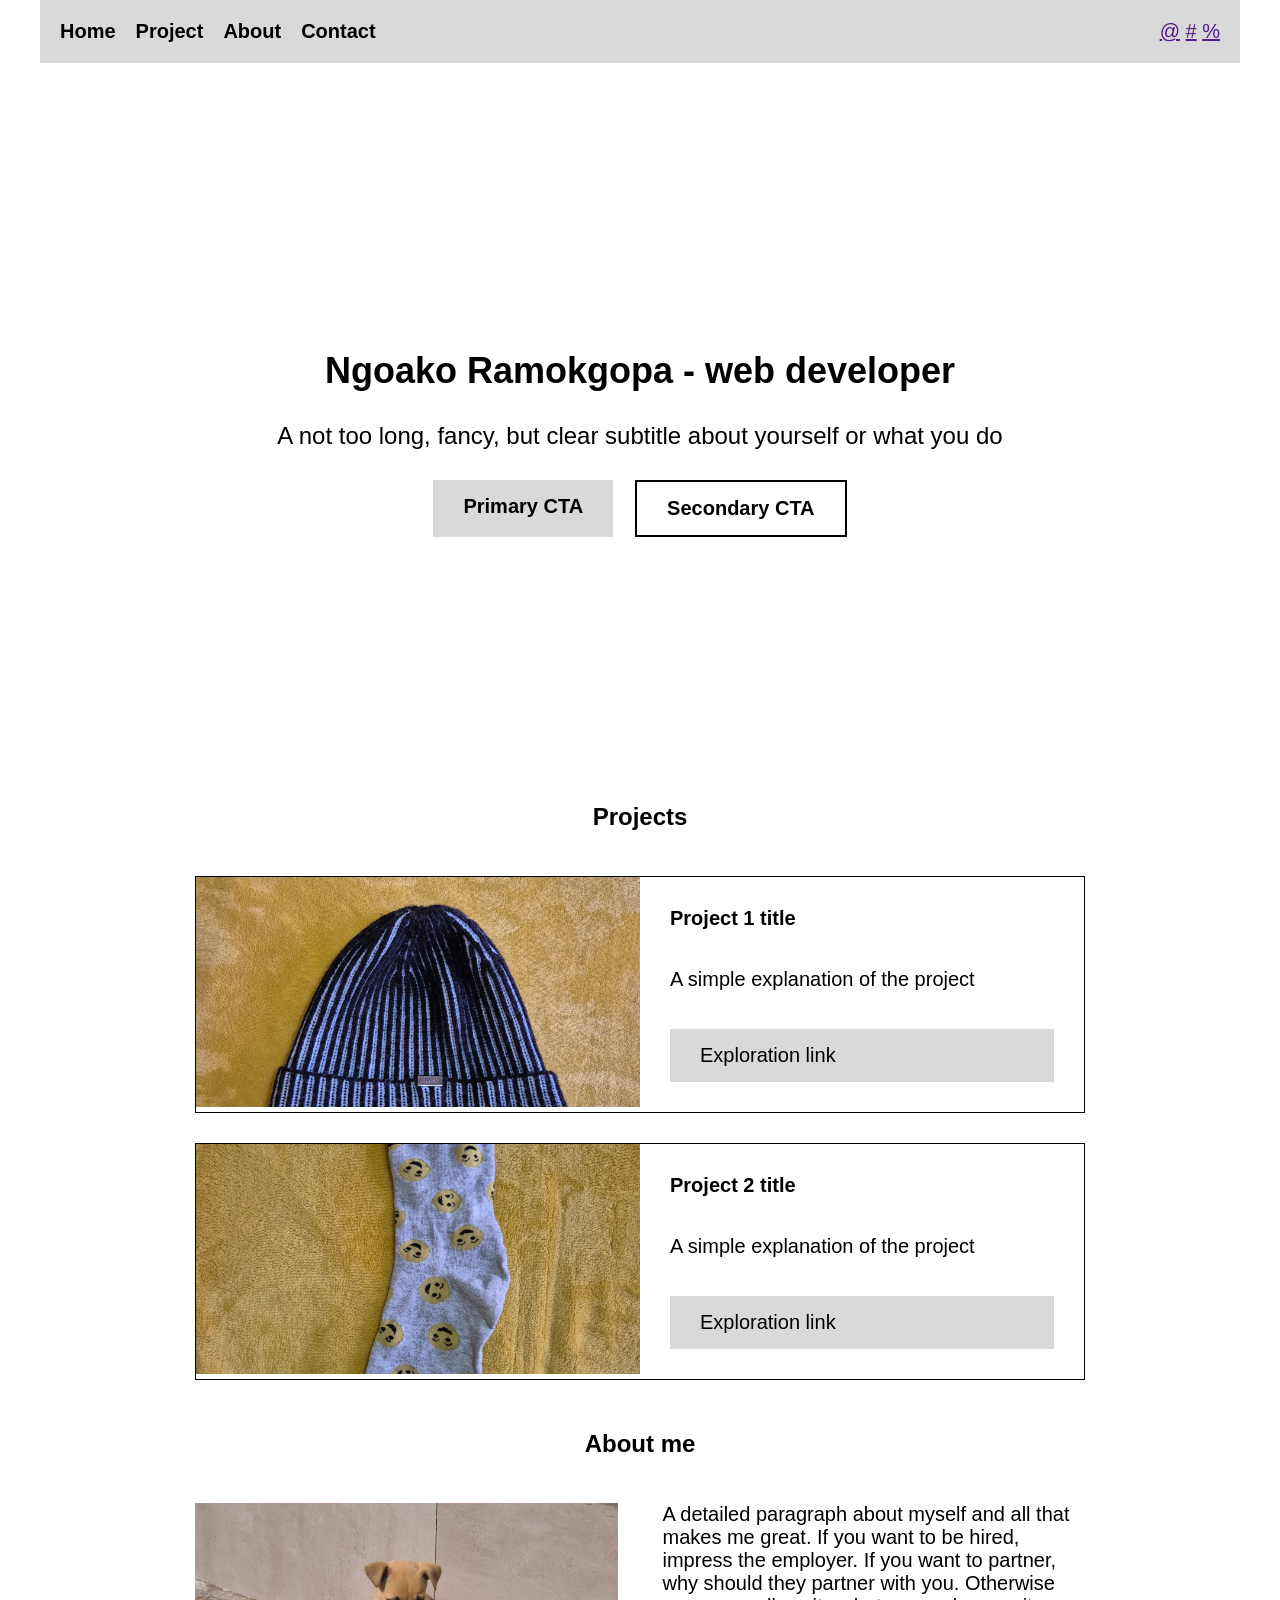
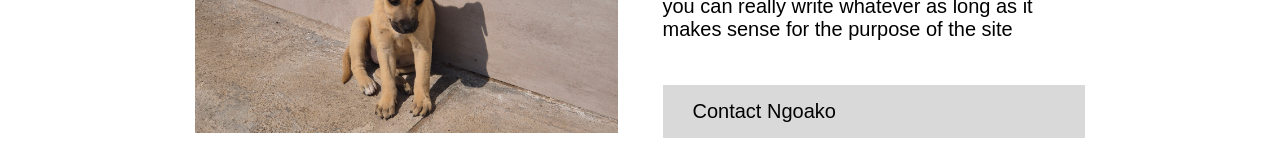
<file: index.html>
<!doctype html>
<html lang="en">
  <head>
    <meta charset="UTF-8" />
    <meta name="viewport" content="width=device-width, initial-scale=1.0" />
    <title>Document</title>
    <link rel="stylesheet" href="./style.css" />
  </head>
  <body>
    <section class="container">
      <nav>
        <div class="nav-links">
          <a href="./index.html" class="nav-link">Home</a>
          <a href="./index.html#projects" class="nav-link">Project</a>
          <a href="./index.html#about" class="nav-link">About</a>
          <a href="./contact.html" class="nav-link">Contact</a>
        </div>
        <div class="quick-links">
          <a href="" class="quick-link">@</a>
          <a href="" class="quick-link">#</a>
          <a href="" class="quick-link">%</a>
        </div>
      </nav>
      <main>
        <section class="hero">
          <h1>Ngoako Ramokgopa - web developer</h1>
          <p>
            A not too long, fancy, but clear subtitle about yourself or what you
            do
          </p>
          <div class="home-ctas">
            <a href="http://" class="primary-cta">Primary CTA</a>
            <a href="http://" class="secondary-cta">Secondary CTA</a>
          </div>
        </section>
        <section id="projects">
          <h2>Projects</h2>
          <div class="project-list">
            <div id="project1" class="project">
              <div class="project-image-container">
                <img
                  class="project-image"
                  src="./images/20260406_173557.jpg"
                  alt=""
                />
              </div>
              <div class="project-details-short">
                <h3>Project 1 title</h3>
                <p>A simple explanation of the project</p>
                <a class="project-cta" href="http://">Exploration link</a>
              </div>
            </div>
            <div id="project2" class="project">
              <div class="project-image-container">
                <img
                  class="project-image"
                  src="./images/20260406_173740.jpg"
                  alt=""
                />
              </div>
              <div class="project-details-short">
                <h3>Project 2 title</h3>
                <p>A simple explanation of the project</p>
                <a class="project-cta" href="http://">Exploration link</a>
              </div>
            </div>
          </div>
        </section>
        <section id="about">
          <h2>About me</h2>
          <div class="about-container">
            <div class="about-image-container">
              <img
                class="about-image"
                src="./images/20260519_120015.jpg"
                alt=""
              />
            </div>
            <div class="about-details">
              <p>
                A detailed paragraph about myself and all that makes me great.
                If you want to be hired, impress the employer. If you want to
                partner, why should they partner with you. Otherwise you can
                really write whatever as long as it makes sense for the purpose
                of the site
              </p>
              <a class="about-cta" href="http://">Contact Ngoako</a>
            </div>
          </div>
        </section>
      </main>
    </section>
    <script src="./script.js"></script>
  </body>
</html>
</file>
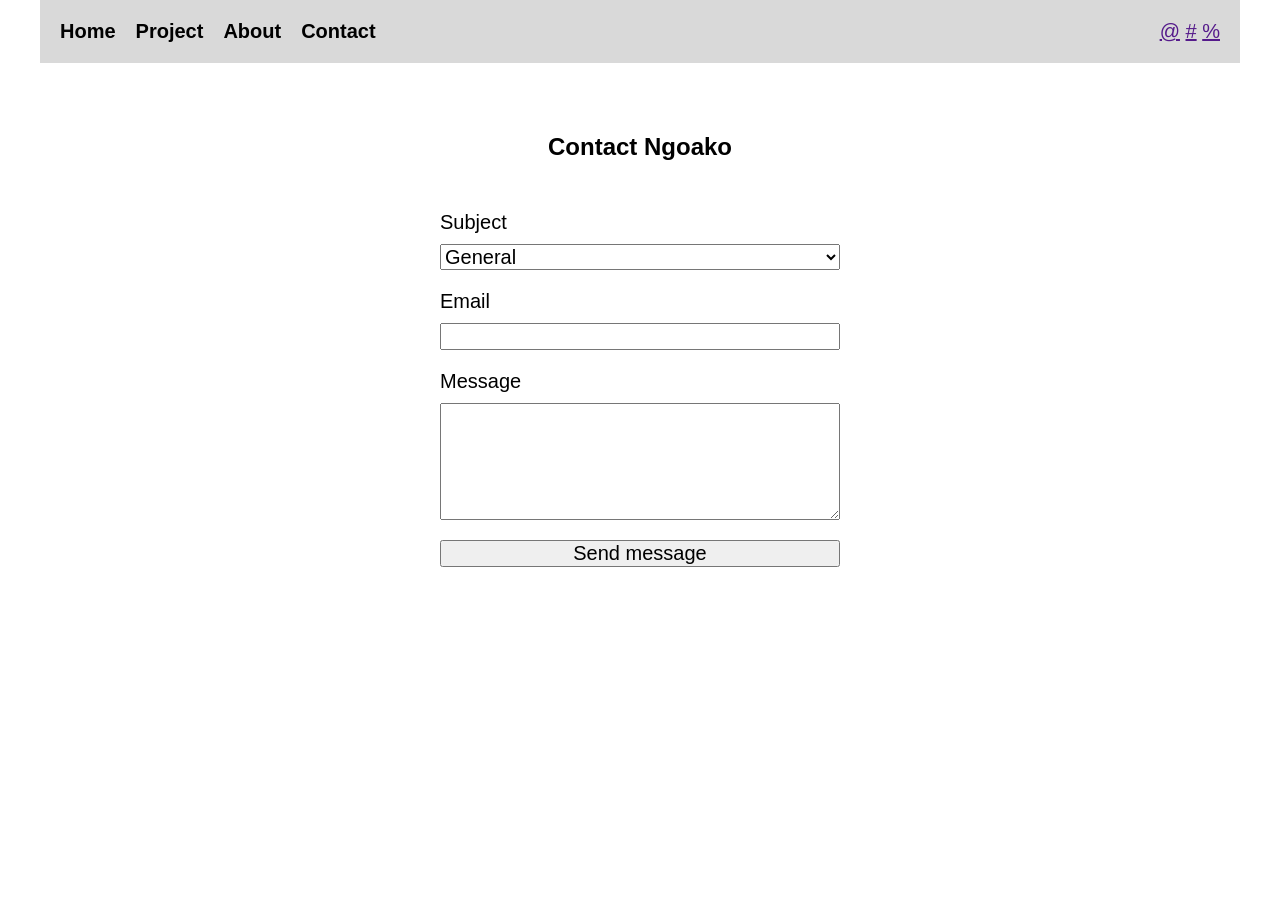
<file: contact.html>
<!doctype html>
<html lang="en">
  <head>
    <meta charset="UTF-8" />
    <meta name="viewport" content="width=device-width, initial-scale=1.0" />
    <title>Document</title>
    <link rel="stylesheet" href="./style.css" />
  </head>
  <body>
    <section class="container">
      <nav>
        <div class="nav-links">
          <a href="./index.html" class="nav-link">Home</a>
          <a href="./index.html#projects" class="nav-link">Project</a>
          <a href="./index.html#about" class="nav-link">About</a>
          <a href="./contact.html" class="nav-link">Contact</a>
        </div>
        <div class="quick-links">
          <a href="" class="quick-link">@</a>
          <a href="" class="quick-link">#</a>
          <a href="" class="quick-link">%</a>
        </div>
      </nav>
      <main>
        <section class="contact-form-section">
          <h2>Contact Ngoako</h2>
          <form action="" id="contact-form">
            <div class="form-field">
              <label for="form-subject"> Subject </label>
              <select name="subject" id="form-subject">
                <option value="general">General</option>
                <option value="freelance">Freelance opportunity</option>
              </select>
            </div>
            <div class="form-field">
              <label for="form-email"> Email </label>
              <input type="email" name="form-email" id="form-email" />
            </div>
            <div class="form-field freelance-field">
              <label for="form-budget"> Budget </label>
              <div class="form-budget-options">
                <div>
                  <input type="radio" name="form-budget" id="budget-1" />
                  <label for="budget-1">R5000 - R10000</label>
                </div>
                <div>
                  <input type="radio" name="form-budget" id="budget-2" />
                  <label for="budget-2">R10000 - R20000</label>
                </div>
                <div>
                  <input type="radio" name="form-budget" id="budget-3" />
                  <label for="budget-3">R20000 - R30000</label>
                </div>
                <div>
                  <input type="radio" name="form-budget" id="budget-4" />
                  <label for="budget-4">R30000+</label>
                </div>
              </div>
            </div>
            <div class="form-field">
              <label for="form-message"> Message </label>
              <textarea name="message" id="form-message" rows="5"></textarea>
            </div>
            <div class="form-field">
              <input type="submit" value="Send message" id="form-submit" />
            </div>
          </form>
        </section>
      </main>
    </section>
    <script src="./script.js"></script>
  </body>
</html>
</file>
<file: style.css>
* {
  padding: 0;
  margin: 0;
  font-family: sans-serif;
  font-size: 20px;
  box-sizing: border-box;
}

body {
  display: flex;
  justify-content: center;
}

.container {
  display: flex;
  flex-direction: column;
  align-items: center;
  width: 100%;
  max-width: 1200px;
}

nav {
  display: flex;
  justify-content: space-between;
  padding: 20px;
  background-color: #d9d9d9;
  width: 100%;
}

.nav-links {
  display: flex;
  gap: 20px;
}

.nav-link {
  text-decoration: none;
  color: black;
  font-weight: 700;
}

main {
  padding: 20px;
  max-width: 930px;
  width: 100%;
}

.hero {
  display: flex;
  flex-direction: column;
  align-items: center;
  justify-content: center;
  gap: 30px;
  min-height: 80vh;
}

.home-ctas {
  display: flex;
  gap: 22px;
}

.primary-cta,
.secondary-cta {
  text-decoration: none;
  color: black;
  font-weight: 700;
}

.primary-cta {
  background-color: #d9d9d9;
  padding: 15px 30px;
}

.secondary-cta {
  border: solid black 2px;
  padding: 15px 30px;
}

.hero h1 {
  font-size: 36px;
}

.hero p {
  font-size: 24px;
}

#projects {
  display: flex;
  flex-direction: column;
  align-items: center;
  gap: 45px;
}

h2 {
  font-size: 24px;
}

.project {
  display: grid;
  grid-template-columns: 1fr 1fr;
  grid-template-rows: 1;
  /* gap: 45px; */
  border: 1px solid black;
}

.project-list {
  display: flex;
  flex-direction: column;
  gap: 30px;
  width: 100%;
}

.project-image {
  width: 100%;
  height: 230px;
  object-fit: cover;
}

.project-details-short {
  display: flex;
  flex-direction: column;
  justify-content: space-between;
  padding: 30px;
}

.project-cta {
  text-decoration: none;
  color: black;
  display: flex;
  background-color: #d9d9d9;
  padding: 15px 30px;
}

#about {
  display: flex;
  flex-direction: column;
  align-items: center;
  gap: 45px;
  padding-top: 50px;
}

.about-container {
  display: grid;
  grid-template-columns: 1fr 1fr;
  gap: 45px;
}

.about-image {
  width: 100%;
  height: 230px;
  object-fit: cover;
}

.about-details {
  display: flex;
  flex-direction: column;
  justify-content: space-between;
}

.about-cta {
  display: flex;
  text-decoration: none;
  color: black;
  background-color: #d9d9d9;
  padding: 15px 30px;
}

.contact-form-section {
  display: flex;
  flex-direction: column;
  align-items: center;
  padding: 50px;
  gap: 50px;
}

#contact-form {
  display: flex;
  flex-direction: column;
  gap: 20px;
  width: 100%;
  max-width: 400px;
}

.form-field {
  display: flex;
  flex-direction: column;
  gap: 10px;
}

.form-budget-options {
  display: flex;
  flex-direction: column;
}

.freelance-field {
  display: none;
}
</file>
